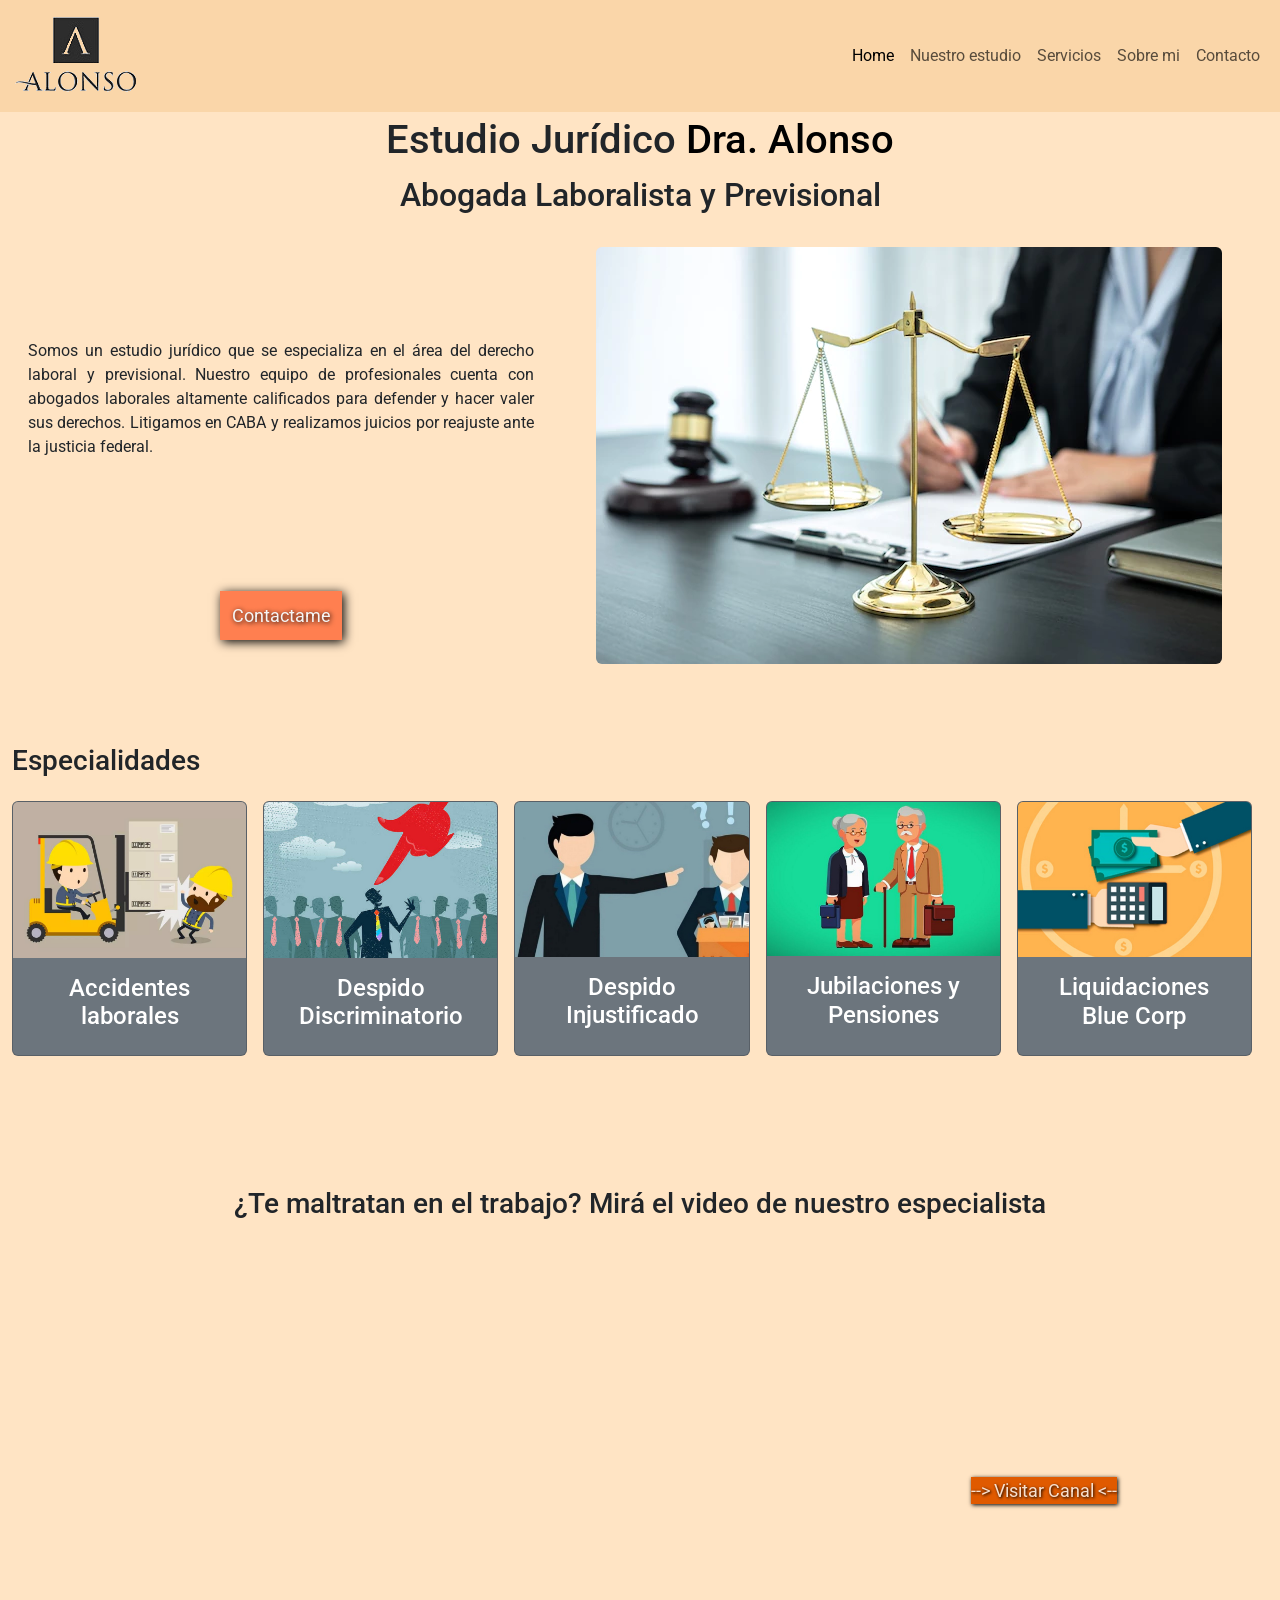
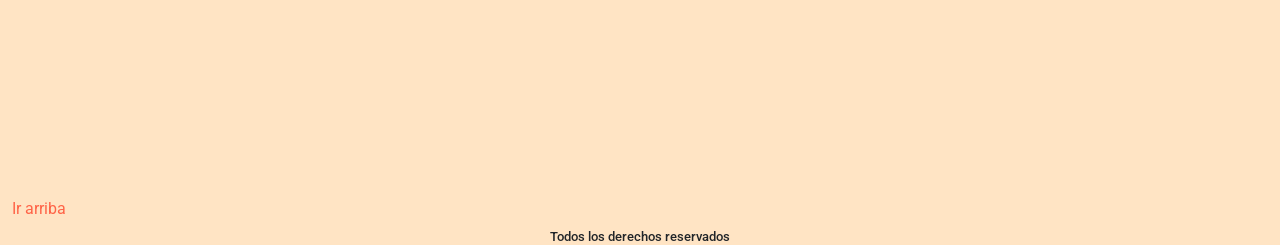
<file: index.html>
<!DOCTYPE html>
<html lang="en">

<head>
    <meta charset="UTF-8">
    <meta http-equiv="X-UA-Compatible" content="IE=edge">
    <meta name="viewport" content="width=device-width, initial-scale=1.0">
    <!-- SEO -->
    <meta name="description"
        content="Estudio jurídico que se especializa en el área del derecho laboral y previsional. Sabemos como defenderte.">
    <meta name="keywords" content="Abogado, laboral, previsional, jubilaciones, despidos, discriminacion, estudio">

    <!--Tipografia-->
    <link rel="preconnect" href="https://fonts.googleapis.com">
    <link rel="preconnect" href="https://fonts.gstatic.com" crossorigin>
    <link href="https://fonts.googleapis.com/css2?family=Roboto:wght@100;400&display=swap" rel="stylesheet">

    <!-- CSS Bootstrap -->
    <link href="https://cdn.jsdelivr.net/npm/bootstrap@5.2.2/dist/css/bootstrap.min.css" rel="stylesheet"
        integrity="sha384-Zenh87qX5JnK2Jl0vWa8Ck2rdkQ2Bzep5IDxbcnCeuOxjzrPF/et3URy9Bv1WTRi" crossorigin="anonymous">

    <!--link css-->
    <link rel="stylesheet" href="css/styles.css">
    <title>Estudio Jurídico Alonso y Asoc.</title>
    <!-- icono FavIcon -->
    <link rel="icon" type="img/LogoFavIcon.png" href="img/LogoFavIcon.png">

</head>

<body>
    <div class="container-fluid color-container fuente-container" id="arriba">
        <!--Encabezado del proyecto y barra de navegacion-->
        <header class="row sticky-top">
            <!-- logotipo institucional-->
            <nav class="navbar navbar-expand-lg color-menu">
                <div class="container-fluid">
                    <a class="navbar-brand" href="index.html">
                        <img src="img/Logo2.png" class="logo" alt="Logotipo empresa">
                    </a>
                    <button class="navbar-toggler" type="button" data-bs-toggle="collapse"
                        data-bs-target="#navbarSupportedContent" aria-controls="navbarSupportedContent"
                        aria-expanded="false" aria-label="Toggle navigation">
                        <span class="navbar-toggler-icon"></span>
                    </button>
                    <div class="collapse navbar-collapse" id="navbarSupportedContent">
                        <ul class="navbar-nav ms-auto mb-2 mb-lg-0">
                            <li class="nav-item">
                                <a class="nav-link active" aria-current="page" href="index.html">Home</a>
                            </li>
                            <li class="nav-item">
                                <a class="nav-link " href="pages/nuestroestudio.html">Nuestro estudio</a>
                            </li>
                            <li class="nav-item">
                                <a class="nav-link " href="pages/servicios.html">Servicios</a>
                            </li>
                            <li class="nav-item">
                                <a class="nav-link " href="pages/sobremi.html">Sobre mi</a>
                            </li>
                            <li class="nav-item">
                                <a class="nav-link " href="pages/contacto.html">Contacto</a>
                            </li>
                        </ul>
                    </div>
                </div>
            </nav>

        </header>

        <main class="main-index">

            <h1>Estudio Jurídico<span> Dra. Alonso</span></h1>
            <!--Titulo y texto descriptivo-->
            <h2>Abogada Laboralista y Previsional</h2>
            <!--<div class="presentacion"> -->

            <div class="presentacion-imagen">
                <!-- etiqueta de imagen-->
                <img src="img/Alonso1.jpg" class="img-fluid rounded" alt="Imagen balanza justicia">
            </div>
            <p class="presentacion-texto">
                Somos un estudio jurídico que se especializa en el área del derecho laboral y previsional. Nuestro
                equipo
                de profesionales cuenta con abogados laborales altamente calificados para defender y hacer
                valer sus derechos. Litigamos en CABA y realizamos juicios por reajuste ante la justicia federal.
            </p>
            <div class="boton">
                <a href="pages/contacto.html">Contactame</a>
            </div>

        </main>

        <section class="section-index">
            <!--Areas en las que se desempeña-->

            <h3>Especialidades</h3>
            <div class="cards">
                <div class="card text-bg-secondary text-center" style="width: 18rem;">
                    <img src="img/AccidentesLaborales.jpg" class="card-img-top" alt="...">
                    <div class="card-body">
                        <h4 class="card-title">Accidentes laborales</h4>
                    </div>
                </div>

                <div class="card text-bg-secondary text-center" style="width: 18rem;">
                    <img src="img/DespidoDiscriminatorio.jpg" class="card-img-top" alt="...">
                    <div class="card-body">
                        <h4 class="card-title">Despido Discriminatorio</h4>
                    </div>
                </div>

                <div class="card text-bg-secondary text-center" style="width: 18rem;">
                    <img src="img/DespidoInjustificado.jpg" class="card-img-top" alt="...">
                    <div class="card-body">
                        <h4 class="card-title">Despido Injustificado</h4>
                    </div>
                </div>


                <div class="card text-bg-secondary text-center" style="width: 18rem;">
                    <img src="img/jubilacionesYPensiones.jpg" class="card-img-top" alt="...">
                    <div class="card-body">
                        <h4 class="card-title">Jubilaciones y Pensiones</h4>
                    </div>
                </div>

                <div class="card text-bg-secondary text-center" style="width: 18rem;">
                    <img src="img/LiquidacionBlueCorp.jpg" class="card-img-top" alt="...">
                    <div class="card-body">
                        <h4 class="card-title">Liquidaciones Blue Corp</h4>
                    </div>
                </div>
            </div>
        </section>


        <section class="section-index-video">
            <!-- <div class="main-video"> -->
            <h3>¿Te maltratan en el trabajo? Mirá el video de nuestro especialista</h3>
            <!-- etiqueta para video-->
            <!--enlace absoluto-->
            <div class="section-index-video-div">
                <iframe class="section-index-video-div-iframe" width="560" height="315"
                    src="https://www.youtube.com/embed/2ASh49EMmsk" title="YouTube video player" frameborder="0"
                    allow="accelerometer; autoplay; clipboard-write; encrypted-media; gyroscope; picture-in-picture"
                    allowfullscreen></iframe>
            </div>
            <a href="https://www.youtube.com/c/SoyJurista" target="_blank"> --> Visitar Canal <-- </a>

        </section>

        <!-- Etiqueta para contener los derechos de autor-->
        <footer class="footer-index">
            <div>
                <!-- enlace interno-->
                <a href="#arriba">Ir arriba</a>
                <h5>Todos los derechos reservados</h5>
            </div>
        </footer>
    </div>

    <!-- JavaScript Bundle with Popper -->
    <script src="https://cdn.jsdelivr.net/npm/bootstrap@5.2.2/dist/js/bootstrap.bundle.min.js"
        integrity="sha384-OERcA2EqjJCMA+/3y+gxIOqMEjwtxJY7qPCqsdltbNJuaOe923+mo//f6V8Qbsw3"
        crossorigin="anonymous"></script>


</body>

</html>
</file>
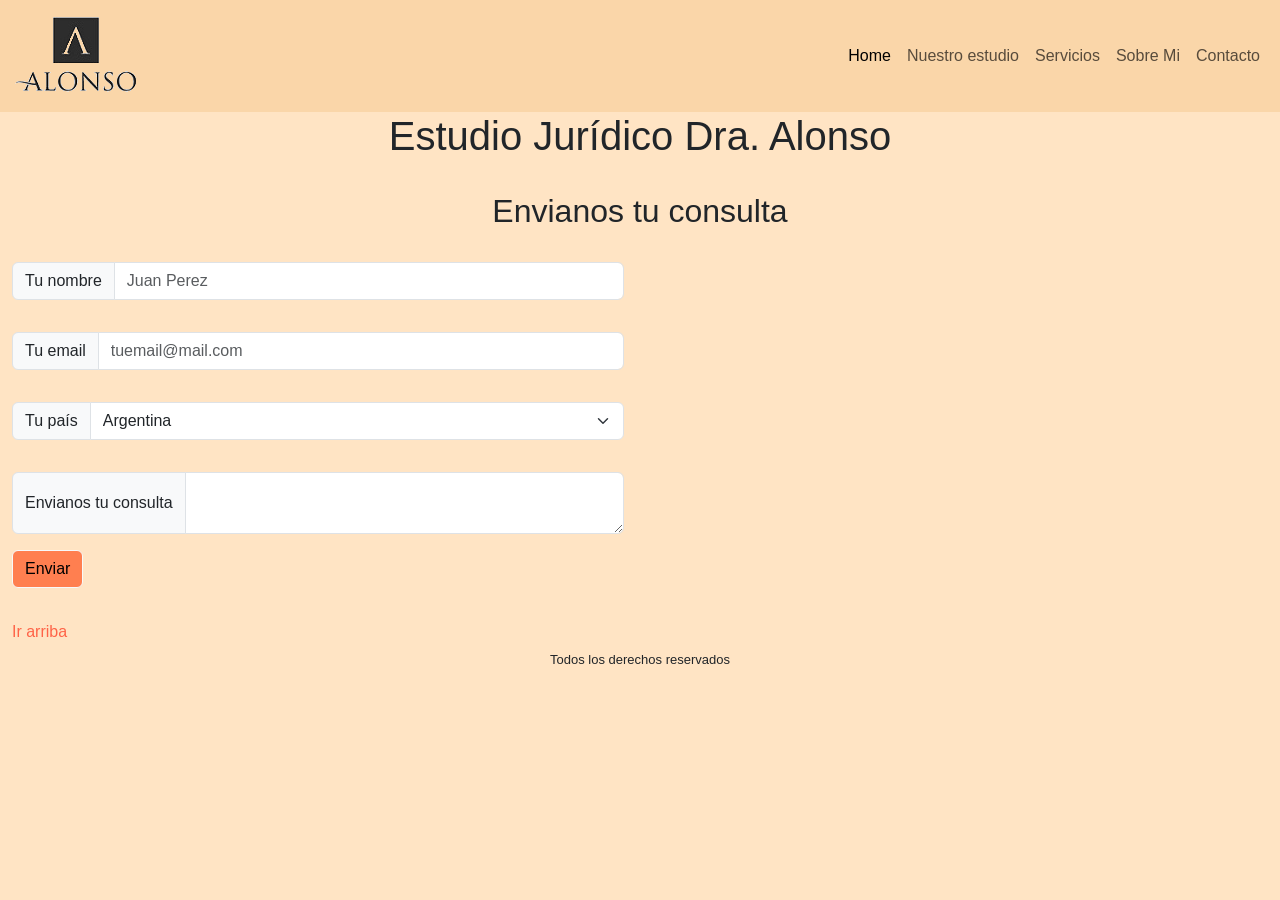
<file: pages/contacto.html>
<!DOCTYPE html>
<html lang="en">

<head>
    <meta charset="UTF-8">
    <meta http-equiv="X-UA-Compatible" content="IE=edge">
    <meta name="viewport" content="width=device-width, initial-scale=1.0">
    <!-- SEO -->
    <meta name="description"
        content="Estudio jurídico Alonso, via de contacto para que nos envies tu consulta. Formulario de contacto">
    <meta name="keywords" content="Abogado, laboral, previsional, jubilaciones, contacto, formulario, estudio">
    <!-- CSS Bootstrap -->
    <link href="https://cdn.jsdelivr.net/npm/bootstrap@5.2.2/dist/css/bootstrap.min.css" rel="stylesheet"
        integrity="sha384-Zenh87qX5JnK2Jl0vWa8Ck2rdkQ2Bzep5IDxbcnCeuOxjzrPF/et3URy9Bv1WTRi" crossorigin="anonymous">
    <!--link css-->
    <link rel="stylesheet" href="../css/styles.css">
    <title>Contacto</title>
    <!-- icono FavIcon -->
    <link rel="icon" type="img/LogoFavIcon.png" href="../img/LogoFavIcon.png">
</head>

<body>
    <div class="container-fluid color-container fuente-container" id="arriba">
        <!--Encabezado del proyecto-->
        <header class="row sticky-top">
            <!-- logotipo institucional-->
            <nav class="navbar navbar-expand-lg color-menu">
                <div class="container-fluid">
                    <a class="navbar-brand" href="../index.html">
                        <img src="../img/Logo2.png" class="logo" alt="Logotipo empresa">
                    </a>
                    <button class="navbar-toggler" type="button" data-bs-toggle="collapse"
                        data-bs-target="#navbarSupportedContent" aria-controls="navbarSupportedContent"
                        aria-expanded="false" aria-label="Toggle navigation">
                        <span class="navbar-toggler-icon"></span>
                    </button>
                    <div class="collapse navbar-collapse" id="navbarSupportedContent">
                        <ul class="navbar-nav ms-auto mb-2 mb-lg-0">
                            <li class="nav-item">
                                <a class="nav-link active" aria-current="page" href="../index.html">Home</a>
                            </li>
                            <li class="nav-item">
                                <a class="nav-link" href="../pages/nuestroestudio.html">Nuestro estudio</a>
                            </li>
                            <li class="nav-item">
                                <a class="nav-link" href="../pages/servicios.html">Servicios</a>
                            </li>
                            <li class="nav-item">
                                <a class="nav-link" href="../pages/sobremi.html">Sobre Mi</a>
                            </li>
                            <li class="nav-item">
                                <a class="nav-link" href="../pages/contacto.html">Contacto</a>
                            </li>
                        </ul>
                    </div>
                </div>
            </nav>
        </header>
        <div class="contacto">
            <h1>Estudio Jurídico<span> Dra. Alonso</span></h1>

            <h2>Envianos tu consulta</h2>


            <form class="row g-3 col-6">

                <div class="input-group mb-3">
                    <span class="input-group-text" id="inputGroup-sizing-default">Tu nombre</span>
                    <input type="text" class="form-control" aria-label="Sizing example input"
                        aria-describedby="inputGroup-sizing-default" placeholder="Juan Perez">
                </div>

                <div class="input-group mb-3">
                    <span class="input-group-text" id="inputGroup-sizing-default">Tu email</span>
                    <input type="text" class="form-control" aria-label="Sizing example input"
                        aria-describedby="inputGroup-sizing-default" placeholder="tuemail@mail.com">
                </div>

                <div class="input-group mb-3">
                    <label class="input-group-text" for="inputGroupSelect01">Tu país</label>
                    <select class="form-select" id="inputGroupSelect01">
                        <option selected>Argentina</option>
                        <option value="1">Uruguay</option>
                        <option value="2">Chile</option>
                        <option value="3">Bolivia</option>
                        <option value="4">Brasil</option>
                    </select>
                </div>

                <div class="input-group">
                    <span class="input-group-text">Envianos tu consulta</span>
                    <textarea class="form-control" aria-label="With textarea"></textarea>
                </div>

                <div class="col-12">
                    <button class="btn btn-light color-boton" type="submit">Enviar</button>
                </div>

            </form>

        </div>


        <!-- Etiqueta para contener los derechos de autor-->
        <footer class="footer-contacto">
            <div>
                <!-- enlace interno-->
                <a href="#arriba">Ir arriba</a>
                <h3>Todos los derechos reservados</h3>
            </div>
        </footer>

    </div>
    <!-- JavaScript Bundle with Popper -->
    <script src="https://cdn.jsdelivr.net/npm/bootstrap@5.2.2/dist/js/bootstrap.bundle.min.js"
        integrity="sha384-OERcA2EqjJCMA+/3y+gxIOqMEjwtxJY7qPCqsdltbNJuaOe923+mo//f6V8Qbsw3"
        crossorigin="anonymous"></script>


</body>

</html>
</file>
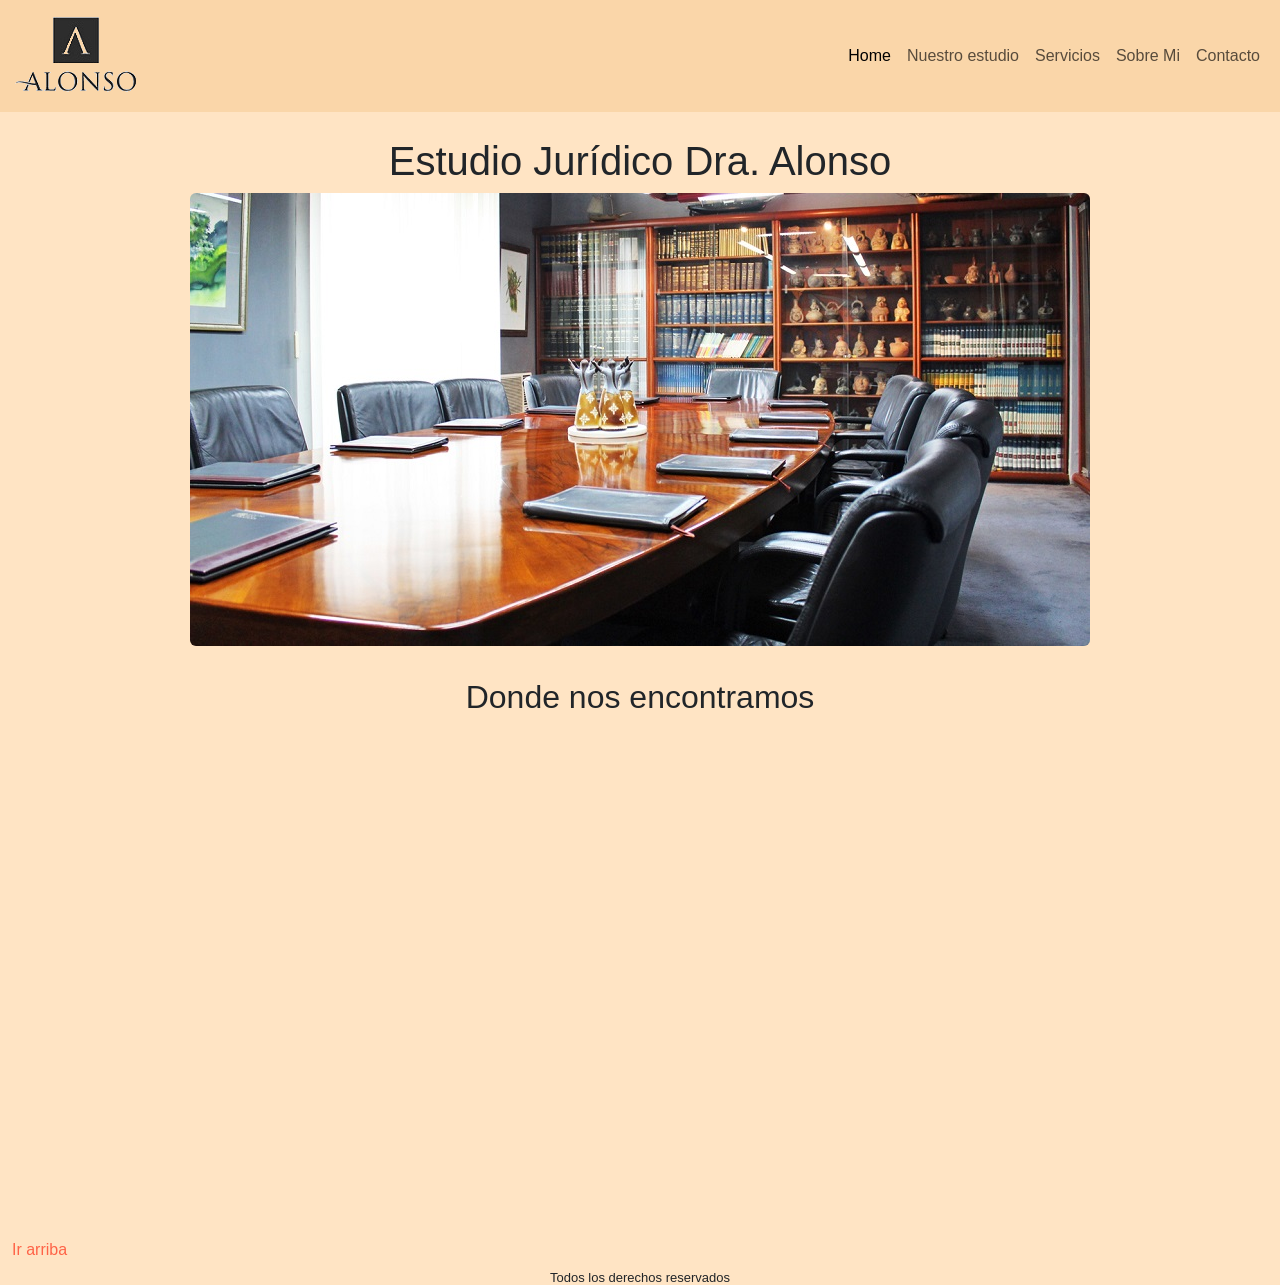
<file: pages/nuestroestudio.html>
<!DOCTYPE html>
<html lang="en">

<head>
    <meta charset="UTF-8">
    <meta http-equiv="X-UA-Compatible" content="IE=edge">
    <meta name="viewport" content="width=device-width, initial-scale=1.0">
    <!-- SEO -->
    <meta name="description"
        content="Estudio jurídico Alonso, nuestro estudio ubicado en Ciudad de Buenos Aires.">
    <meta name="keywords" content="Abogado, laboral, previsional, Buenos Aires">
    <!-- CSS Bootstrap -->
    <link href="https://cdn.jsdelivr.net/npm/bootstrap@5.2.2/dist/css/bootstrap.min.css" rel="stylesheet"
        integrity="sha384-Zenh87qX5JnK2Jl0vWa8Ck2rdkQ2Bzep5IDxbcnCeuOxjzrPF/et3URy9Bv1WTRi" crossorigin="anonymous">
    <!--link css-->
    <link rel="stylesheet" href="../css/styles.css">
    <title>Nuestro Estudio</title>
    <!-- icono FavIcon -->
    <link rel="icon" type="img/LogoFavIcon.png" href="../img/LogoFavIcon.png">
</head>

<body>
    <div class="container-fluid color-container fuente-container" id="arriba">
        <!--Encabezado del proyecto-->
        <header class="row sticky-top">
            <!-- logotipo institucional-->
            <nav class="navbar navbar-expand-lg color-menu">
                <div class="container-fluid">
                    <a class="navbar-brand" href="../index.html">
                        <img src="../img/Logo2.png" class="logo" alt="Logotipo empresa">
                    </a>
                    <button class="navbar-toggler" type="button" data-bs-toggle="collapse"
                        data-bs-target="#navbarSupportedContent" aria-controls="navbarSupportedContent"
                        aria-expanded="false" aria-label="Toggle navigation">
                        <span class="navbar-toggler-icon"></span>
                    </button>
                    <div class="collapse navbar-collapse" id="navbarSupportedContent">
                        <ul class="navbar-nav ms-auto mb-2 mb-lg-0">
                            <li class="nav-item">
                                <a class="nav-link active" aria-current="page" href="../index.html">Home</a>
                            </li>
                            <li class="nav-item">
                                <a class="nav-link" href="../pages/nuestroestudio.html">Nuestro estudio</a>
                            </li>
                            <li class="nav-item">
                                <a class="nav-link" href="../pages/servicios.html">Servicios</a>
                            </li>
                            <li class="nav-item">
                                <a class="nav-link" href="../pages/sobremi.html">Sobre Mi</a>
                            </li>
                            <li class="nav-item">
                                <a class="nav-link" href="../pages/contacto.html">Contacto</a>
                            </li>
                        </ul>
                    </div>
                </div>
            </nav>
        </header>

        <main class="main-nuestroestudio">
            <h1>Estudio Jurídico<span> Dra. Alonso</span></h1>
            <!-- etiqueta de imagen-->
            <div>
                <img src="../img/Estudio.jpg" class="img-fluid rounded" alt="Imagen Estudio juridicoAbogada">
            </div>
            <h2>Donde nos encontramos</h2>
            <div>
                <iframe class="main-nuestroestudio-iframe"
                    src="https://www.google.com/maps/embed?pb=!1m18!1m12!1m3!1d3284.0168878932445!2d-58.38376444868823!3d-34.60373446491119!2m3!1f0!2f0!3f0!3m2!1i1024!2i768!4f13.1!3m3!1m2!1s0x4aa9f0a6da5edb%3A0x11bead4e234e558b!2sObelisco!5e0!3m2!1ses-419!2sar!4v1666657781950!5m2!1ses-419!2sar"
                    width="600" height="450" style="border:0;" allowfullscreen="" loading="lazy"
                    referrerpolicy="no-referrer-when-downgrade"></iframe>
            </div>

        </main>


        <!-- Etiqueta para contener los derechos de autor-->
        <footer class="footer-nuestroestudio">
            <div>
                <!-- enlace interno-->
                <a href="#arriba">Ir arriba</a>
                <h3>Todos los derechos reservados</h3>
            </div>
        </footer>

    </div>
    <!-- JavaScript Bundle with Popper -->
    <script src="https://cdn.jsdelivr.net/npm/bootstrap@5.2.2/dist/js/bootstrap.bundle.min.js"
        integrity="sha384-OERcA2EqjJCMA+/3y+gxIOqMEjwtxJY7qPCqsdltbNJuaOe923+mo//f6V8Qbsw3"
        crossorigin="anonymous"></script>
</body>

</html>
</file>
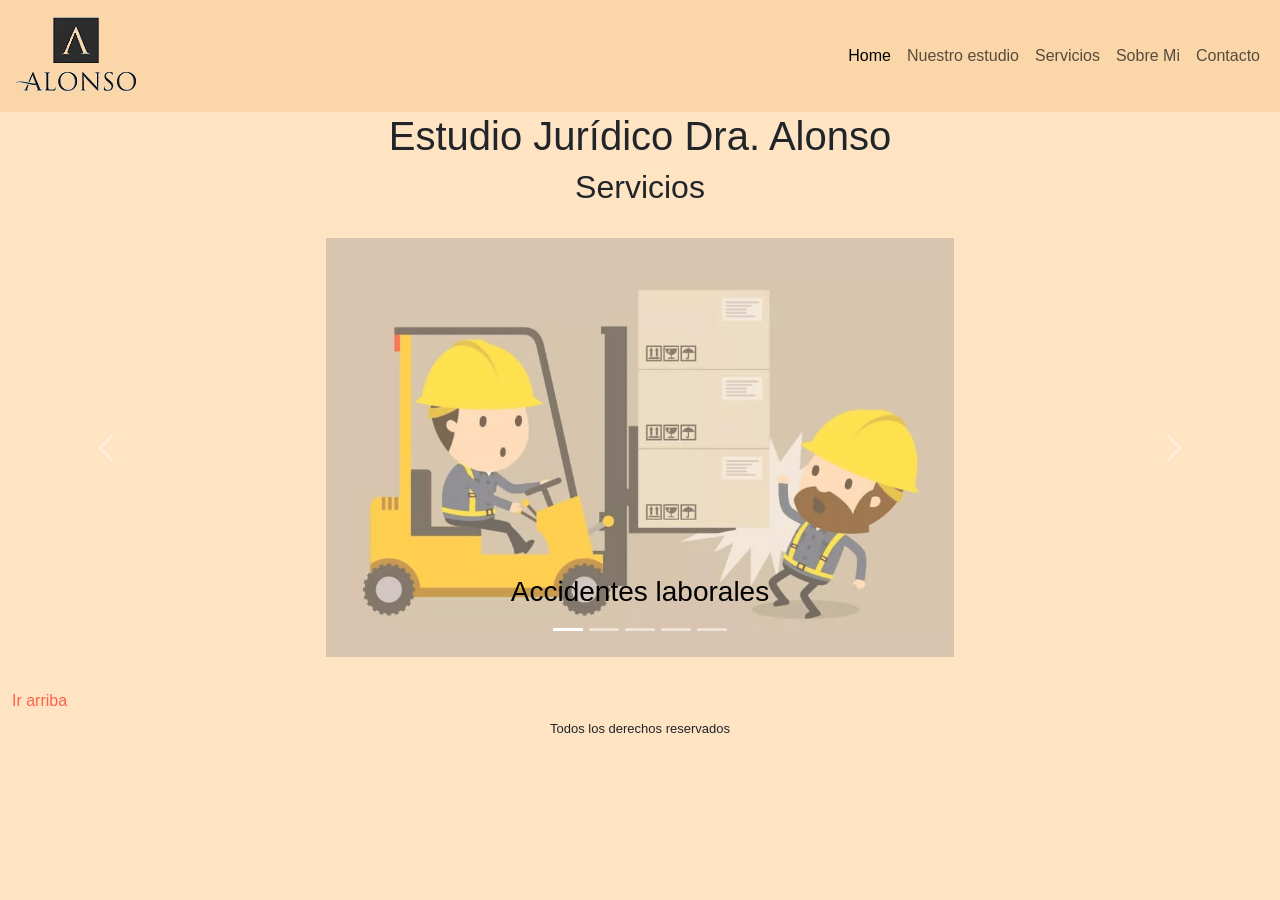
<file: pages/servicios.html>
<!DOCTYPE html>
<html lang="en">

<head>
  <meta charset="UTF-8">
  <meta http-equiv="X-UA-Compatible" content="IE=edge">
  <meta name="viewport" content="width=device-width, initial-scale=1.0">
  <!-- SEO -->
  <meta name="description" content="Estudio jurídico Alonso, te detallo los tipos de servicios que ofrezco.">
  <meta name="keywords" content="Abogada, Alonso, servicios, laboral, previsional, jubilaciones, despidos, discriminacion, estudio">
  <!-- CSS Bootstrap -->
  <link href="https://cdn.jsdelivr.net/npm/bootstrap@5.2.2/dist/css/bootstrap.min.css" rel="stylesheet"
    integrity="sha384-Zenh87qX5JnK2Jl0vWa8Ck2rdkQ2Bzep5IDxbcnCeuOxjzrPF/et3URy9Bv1WTRi" crossorigin="anonymous">
  <!--link css-->
  <link rel="stylesheet" href="../css/styles.css">
  <title>Servicios</title>
  <!-- icono FavIcon -->
  <link rel="icon" type="img/LogoFavIcon.png" href="../img/LogoFavIcon.png">
</head>

<body>
  <div class="container-fluid color-container fuente-container" id="arriba">
    <!--Encabezado del proyecto-->
    <header class="row sticky-top">
      <!-- logotipo institucional-->
      <nav class="navbar navbar-expand-lg color-menu">
        <div class="container-fluid">
          <a class="navbar-brand" href="../index.html">
            <img src="../img/Logo2.png" class="logo" alt="Logotipo empresa">
          </a>
          <button class="navbar-toggler" type="button" data-bs-toggle="collapse"
            data-bs-target="#navbarSupportedContent" aria-controls="navbarSupportedContent" aria-expanded="false"
            aria-label="Toggle navigation">
            <span class="navbar-toggler-icon"></span>
          </button>
          <div class="collapse navbar-collapse" id="navbarSupportedContent">
            <ul class="navbar-nav ms-auto mb-2 mb-lg-0">
              <li class="nav-item">
                <a class="nav-link active" aria-current="page" href="../index.html">Home</a>
              </li>
              <li class="nav-item">
                <a class="nav-link" href="../pages/nuestroestudio.html">Nuestro estudio</a>
              </li>
              <li class="nav-item">
                <a class="nav-link" href="../pages/servicios.html">Servicios</a>
              </li>
              <li class="nav-item">
                <a class="nav-link" href="../pages/sobremi.html">Sobre Mi</a>
              </li>
              <li class="nav-item">
                <a class="nav-link" href="../pages/contacto.html">Contacto</a>
              </li>
            </ul>
          </div>
        </div>
      </nav>

    </header>

    <main class="main-servicios">

      <h1>Estudio Jurídico<span> Dra. Alonso</span></h1>
      <h2>Servicios</h2>


      <!--Carrusel con BS-->
      <div id="carouselExampleCaptions" class="carousel slide" data-bs-ride="carousel" data-bs-interval="4000">
        <div class="carousel-indicators">
          <button type="button" data-bs-target="#carouselExampleCaptions" data-bs-slide-to="0" class="active"
            aria-current="true" aria-label="Slide 1"></button>
          <button type="button" data-bs-target="#carouselExampleCaptions" data-bs-slide-to="1"
            aria-label="Slide 2"></button>
          <button type="button" data-bs-target="#carouselExampleCaptions" data-bs-slide-to="2"
            aria-label="Slide 3"></button>
          <button type="button" data-bs-target="#carouselExampleCaptions" data-bs-slide-to="3"
            aria-label="Slide 4"></button>
          <button type="button" data-bs-target="#carouselExampleCaptions" data-bs-slide-to="4"
            aria-label="Slide 5"></button>
        </div>
        <div class="carousel-inner">
          <div class="carousel-item active">
            <img src="../img/AccidentesLaborales.jpg" class="d-block w-50" alt="Imagen de accidentes laborales">
            <div class="carousel-caption d-none d-md-block ">
              <h3>Accidentes laborales</h3>
            </div>
          </div>
          <div class="carousel-item">
            <img src="../img/DespidoDiscriminatorio.jpg" class="d-block w-50" alt="Imagen de despido discriminatorio">
            <div class="carousel-caption d-none d-md-block">
              <h3>Despido discriminatorio</h3>
            </div>
          </div>
          <div class="carousel-item">
            <img src="../img/DespidoInjustificado.jpg" class="d-block w-50" alt="Imagen de despido injustificado">
            <div class="carousel-caption d-none d-md-block">
              <h3>Despido injustificado</h3>
            </div>
          </div>


          <div class="carousel-item">
            <img src="../img/jubilacionesYPensiones.jpg" class="d-block w-50" alt="Imagen de jubilacion y pensiones">
            <div class="carousel-caption d-none d-md-block">
              <h3>Jubilaciones y pensiones</h3>
            </div>
          </div>

          <div class="carousel-item">
            <img src="../img/LiquidacionBlueCorp.jpg" class="d-block w-50" alt="Imagen de liquidaciones Blue Corp">
            <div class="carousel-caption d-none d-md-block">
              <h3>Liquidaciones Blue Corp</h3>
            </div>
          </div>

        </div>
        <button class="carousel-control-prev" type="button" data-bs-target="#carouselExampleCaptions"
          data-bs-slide="prev">
          <span class="carousel-control-prev-icon" aria-hidden="true"></span>
          <span class="visually-hidden">Previous</span>
        </button>
        <button class="carousel-control-next" type="button" data-bs-target="#carouselExampleCaptions"
          data-bs-slide="next">
          <span class="carousel-control-next-icon" aria-hidden="true"></span>
          <span class="visually-hidden">Next</span>
        </button>
      </div>
    </main>

    <!-- Etiqueta para contener los derechos de autor-->
    <footer class="footer-servicios">
      <div>
        <!-- enlace interno-->
        <a href="#arriba">Ir arriba</a>
        <h4>Todos los derechos reservados</h4>
      </div>
    </footer>

  </div>
  <!-- JavaScript Bundle with Popper -->
  <script src="https://cdn.jsdelivr.net/npm/bootstrap@5.2.2/dist/js/bootstrap.bundle.min.js"
    integrity="sha384-OERcA2EqjJCMA+/3y+gxIOqMEjwtxJY7qPCqsdltbNJuaOe923+mo//f6V8Qbsw3"
    crossorigin="anonymous"></script>
</body>

</html>
</file>
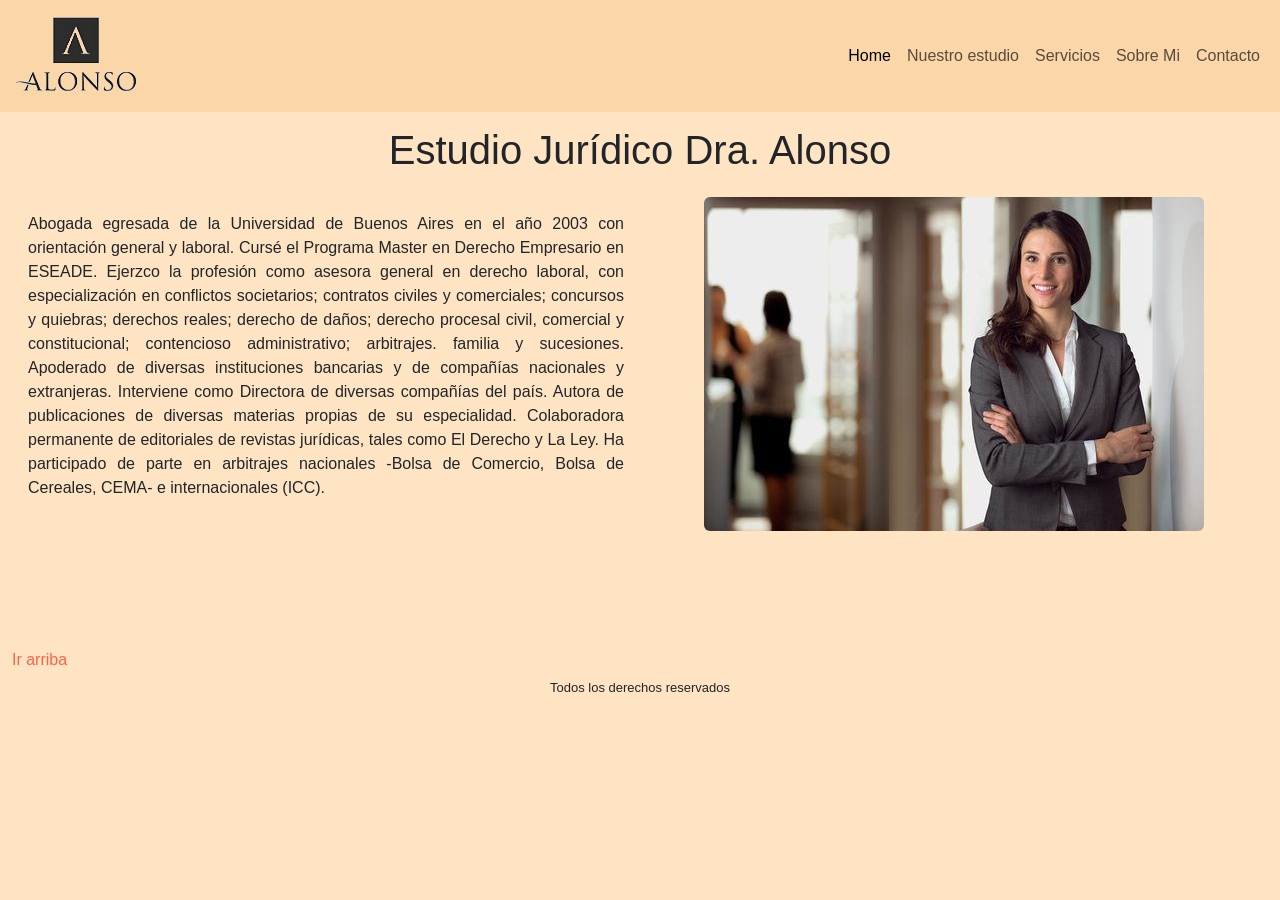
<file: pages/sobremi.html>
<!DOCTYPE html>
<html lang="en">

<head>
    <meta charset="UTF-8">
    <meta http-equiv="X-UA-Compatible" content="IE=edge">
    <meta name="viewport" content="width=device-width, initial-scale=1.0">
    <!-- SEO -->
    <meta name="description"
        content="Estudio jurídico Alonso, te cuento sobre mi y mi experiencia laboral.">
    <meta name="keywords" content="Abogada, Alonso, laboral, previsional, jubilaciones, experiencia">
    <!-- CSS Bootstrap -->
    <link href="https://cdn.jsdelivr.net/npm/bootstrap@5.2.2/dist/css/bootstrap.min.css" rel="stylesheet"
        integrity="sha384-Zenh87qX5JnK2Jl0vWa8Ck2rdkQ2Bzep5IDxbcnCeuOxjzrPF/et3URy9Bv1WTRi" crossorigin="anonymous">
    <!--link css-->
    <link rel="stylesheet" href="../css/styles.css">
    <title>Sobre mi</title>
    <!-- icono FavIcon -->
    <link rel="icon" type="img/LogoFavIcon.png" href="../img/LogoFavIcon.png">
</head>

<body>
    <div class="container-fluid color-container fuente-container" id="arriba">
        <!--Encabezado del proyecto-->
        <header class="row sticky-top">
            <!-- logotipo institucional-->
            <nav class="navbar navbar-expand-lg color-menu">
                <div class="container-fluid">
                    <a class="navbar-brand" href="../index.html">
                        <img src="../img/Logo2.png" class="logo" alt="Logotipo empresa">
                    </a>
                    <button class="navbar-toggler" type="button" data-bs-toggle="collapse"
                        data-bs-target="#navbarSupportedContent" aria-controls="navbarSupportedContent"
                        aria-expanded="false" aria-label="Toggle navigation">
                        <span class="navbar-toggler-icon"></span>
                    </button>
                    <div class="collapse navbar-collapse" id="navbarSupportedContent">
                        <ul class="navbar-nav ms-auto mb-2 mb-lg-0">
                            <li class="nav-item">
                                <a class="nav-link active" aria-current="page" href="../index.html">Home</a>
                            </li>
                            <li class="nav-item">
                                <a class="nav-link" href="../pages/nuestroestudio.html">Nuestro estudio</a>
                            </li>
                            <li class="nav-item">
                                <a class="nav-link" href="../pages/servicios.html">Servicios</a>
                            </li>
                            <li class="nav-item">
                                <a class="nav-link" href="../pages/sobremi.html">Sobre Mi</a>
                            </li>
                            <li class="nav-item">
                                <a class="nav-link" href="../pages/contacto.html">Contacto</a>
                            </li>
                        </ul>
                    </div>
                </div>
            </nav>

        </header>
        <main class="main-sobremi">
            <h1>Estudio Jurídico<span> Dra. Alonso</span></h1>
            <!-- etiqueta de imagen-->
            <div class="sobremi">
                <p>Abogada egresada de la Universidad de Buenos Aires en el año 2003 con orientación general y laboral.
                    Cursé el Programa Master en Derecho Empresario en ESEADE.
                    Ejerzco la profesión como asesora general en derecho laboral, con especialización en conflictos
                    societarios; contratos civiles y comerciales; concursos y quiebras; derechos reales; derecho de
                    daños; derecho procesal civil, comercial y constitucional; contencioso administrativo; arbitrajes.
                    familia y sucesiones.
                    Apoderado de diversas instituciones bancarias y de compañías nacionales y extranjeras.
                    Interviene como Directora de diversas compañías del país.
                    Autora de publicaciones de diversas materias propias de su especialidad.
                    Colaboradora permanente de editoriales de revistas jurídicas, tales como El Derecho y La Ley.
                    Ha participado de parte en arbitrajes nacionales -Bolsa de Comercio, Bolsa de Cereales, CEMA- e
                    internacionales (ICC).
                </p>
            </div>
            <div class="sobremi-imagen">
                <img src="../img/Alonso3.jpg" class="img-fluid rounded" alt="Imagen Abogada">
            </div>
        </main>
        <!-- Etiqueta para contener los derechos de autor-->
        <footer class="footer-sobremi">
            <div>
                <!-- enlace interno-->
                <a href="#arriba">Ir arriba</a>
                <h2>Todos los derechos reservados</h2>
            </div>
        </footer>


    </div>


    <!-- JavaScript Bundle with Popper -->
    <script src="https://cdn.jsdelivr.net/npm/bootstrap@5.2.2/dist/js/bootstrap.bundle.min.js"
        integrity="sha384-OERcA2EqjJCMA+/3y+gxIOqMEjwtxJY7qPCqsdltbNJuaOe923+mo//f6V8Qbsw3"
        crossorigin="anonymous"></script>
</body>

</html>
</file>
<file: css/styles.css>
/*BS*/
.section-index-video-div-iframe, .main-nuestroestudio-iframediv-iframe {
  position: absolute;
  top: 0;
  left: 0;
  bottom: 0;
  right: 0;
  width: 100%;
  height: 100%; }

/* estilos de Contacto */
.color-boton {
  background-color: coral; }

.contacto h1,
h2 {
  text-align: center;
  margin-bottom: 2rem; }

.footer-contacto h3 {
  margin-top: 0.5rem;
  font-size: small;
  text-align: center; }

/*estilos page nuestro estudio*/
.main-nuestroestudio {
  display: flex;
  flex-direction: column;
  align-items: center; }
  .main-nuestroestudio h2 {
    margin-top: 2rem; }

/* estilos del maps */
.main-nuestroestudio {
  position: relative;
  overflow: hidden;
  width: 100%;
  padding-top: 2%;
  /* 16:9 Aspect Ratio (divide 9 by 16 = 0.5625) */ }

.footer-nuestroestudio h3 {
  margin-top: 0.5rem;
  font-size: small;
  text-align: center; }

/* estilos de servicio.html */
.main-servicios h1,
h2 {
  text-align: center; }

/* Estilos de Carousel */
.carousel-caption {
  font-size: 3rem;
  color: black;
  text-shadow: 2px black; }

.carousel-inner .carousel-item img {
  margin: auto;
  opacity: 60%; }

.footer-servicios h4 {
  margin-top: 0.5rem;
  font-size: small;
  text-align: center; }

/* Estilos de page Sobre mi */
.main-sobremi {
  display: flex;
  flex-direction: column;
  align-items: center; }
  .main-sobremi .sobremi p {
    text-align: justify;
    padding: 1rem; }

.footer-sobremi h2 {
  margin-top: 0.5rem;
  font-size: small;
  text-align: center; }

* {
  /* outline: solid 1px red; */
  margin: 0;
  padding: 0;
  box-sizing: border-box; }

html {
  height: 100%; }

body {
  min-height: 100%;
  background-color: bisque; }

/*estilos del contenedor*/
.fuente-container {
  font-family: 'Roboto', sans-serif; }

/*estilos del header*/
.color-menu {
  background-color: #fad6a9; }

.logo :hover {
  box-shadow: 1px 1px 2px black;
  transform: scale(0.9); }

/*estilos del main*/
.main-index {
  display: flex;
  flex-direction: column;
  align-items: center; }
  .main-index h1 {
    text-align: center; }
    .main-index h1 span {
      display: block;
      align-items: center; }

/*estilos del boton*/
.main-index .boton {
  background-color: coral;
  padding: 0.7rem;
  box-shadow: 2px 2px 10px black;
  text-shadow: 1px 1px 5px black;
  align-self: auto;
  font-size: large; }

.main-index .boton:hover {
  box-shadow: 1px 1px 2px black;
  transform: scale(0.9); }

main .boton a {
  text-decoration: none;
  color: whitesmoke; }

/*estilos de section*/
section {
  display: flex;
  flex-direction: column;
  margin-top: 5rem; }

section .cards .card {
  margin: 1rem 1rem 1rem 0rem; }

/*Estilos de section video*/
.section-index-video {
  display: flex;
  flex-direction: column;
  align-items: center;
  margin-bottom: 2rem; }
  .section-index-video div {
    position: relative;
    overflow: hidden;
    width: 100%;
    padding-top: 56.25%;
    /* 16:9 Aspect Ratio (divide 9 by 16 = 0.5625) */ }

.section-index-video a {
  text-decoration: none;
  color: #f8e0ce;
  background-color: #e05a00;
  box-shadow: 1px 1px 4px black;
  text-shadow: 1px 1px 3px black;
  align-self: auto;
  font-size: large; }

.section-index-video a:hover {
  box-shadow: 1px 1px 2px black;
  transform: scale(0.9); }

/*estilos de footer*/
footer div a {
  text-decoration: none;
  color: tomato; }

.footer-index h5 {
  margin-top: 0.5rem;
  font-size: small;
  text-align: center; }

@media screen and (min-width: 800px) {
  /*Estilos del main*/
  .main-index {
    display: grid;
    grid-template-columns: 1.5fr 2fr;
    grid-template-rows: 0.2fr 0.2fr 1fr 0.3fr;
    grid-template-areas: "h1 h1" "h2 h2" "presentacion-texto presentacion-imagen " "boton presentacion-imagen";
    justify-content: center;
    justify-items: center;
    align-items: center; }
    .main-index h1 {
      grid-area: h1; }
    .main-index h2 {
      grid-area: h2; }
    .main-index .presentacion-imagen {
      grid-area: presentacion-imagen; }
    .main-index .presentacion-texto {
      grid-area: presentacion-texto;
      padding: 1rem;
      text-align: justify; }
    .main-index .boton {
      grid-area: boton;
      justify-content: end; }
    .main-index h1 span {
      display: inline;
      align-items: center;
      color: black; }
  /* main Sobre mi */
  .main-sobremi {
    display: grid;
    grid-template-columns: 1fr 1fr;
    grid-template-rows: 0.5fr 0.5fr;
    grid-template-areas: "h1 h1" "sobremi sobremi-imagen ";
    justify-content: center;
    justify-items: center;
    align-items: center; }
    .main-sobremi h1 {
      grid-area: h1; }
    .main-sobremi .sobremi p {
      grid-area: sobremi;
      text-align: justify;
      padding: 1rem; }
    .main-sobremi .sobremi-imagen img {
      grid-area: sobremi-imagen; }
  /*Estilos de section index*/
  .section-index .cards {
    display: flex;
    justify-content: space-around; }
    .section-index .cards .cards .card {
      margin: 1rem 1rem 1rem 0rem; }
  .section-index-video {
    display: grid;
    grid-template-columns: 0.9fr 0.5fr;
    grid-template-rows: 0.7fr 2fr;
    grid-template-areas: "h3 h3" "section-index-video-div a";
    justify-content: center;
    justify-items: center;
    align-items: center; }
    .section-index-video h3 {
      grid-area: h3; }
    .section-index-video a {
      grid-area: a; }
    .section-index-video .section-index-video-div {
      grid-area: section-index-video-div; }
  /* Estilos de footer */
  footer {
    margin-top: 2rem; } }
</file>
